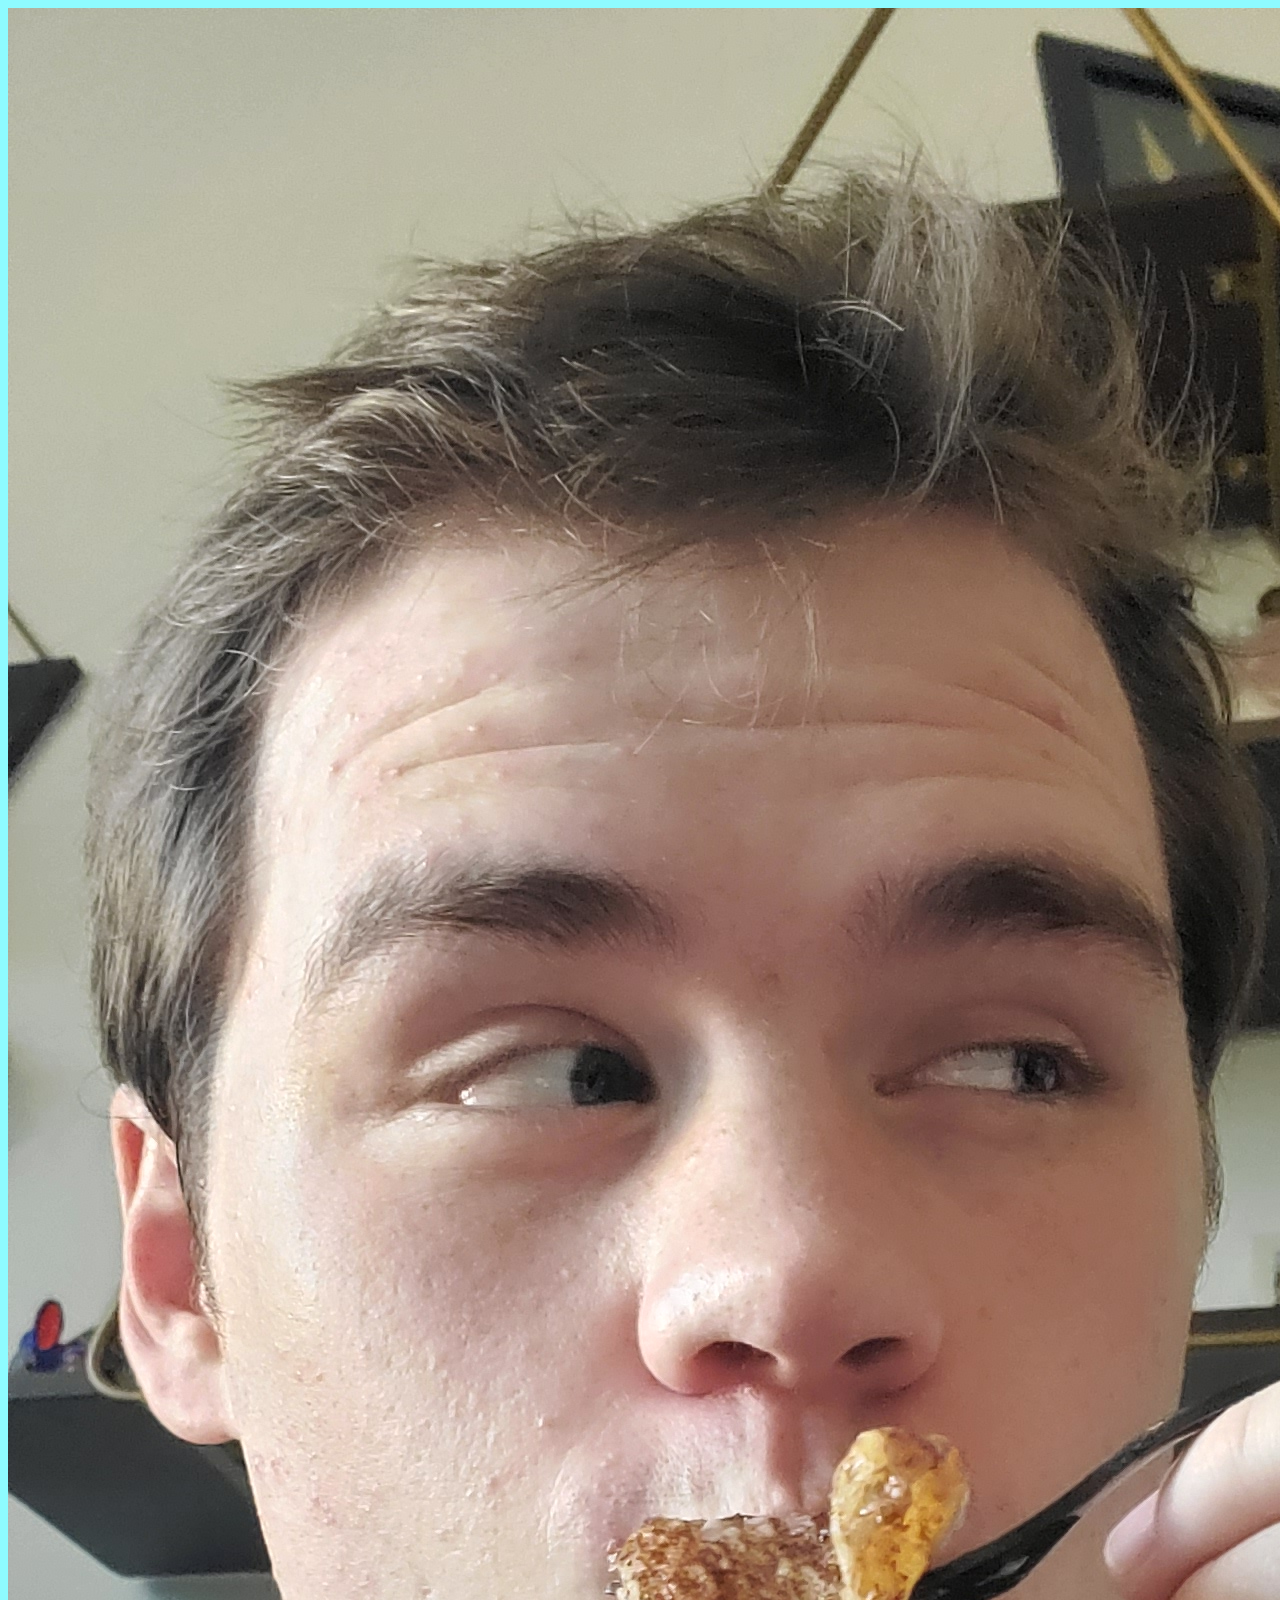
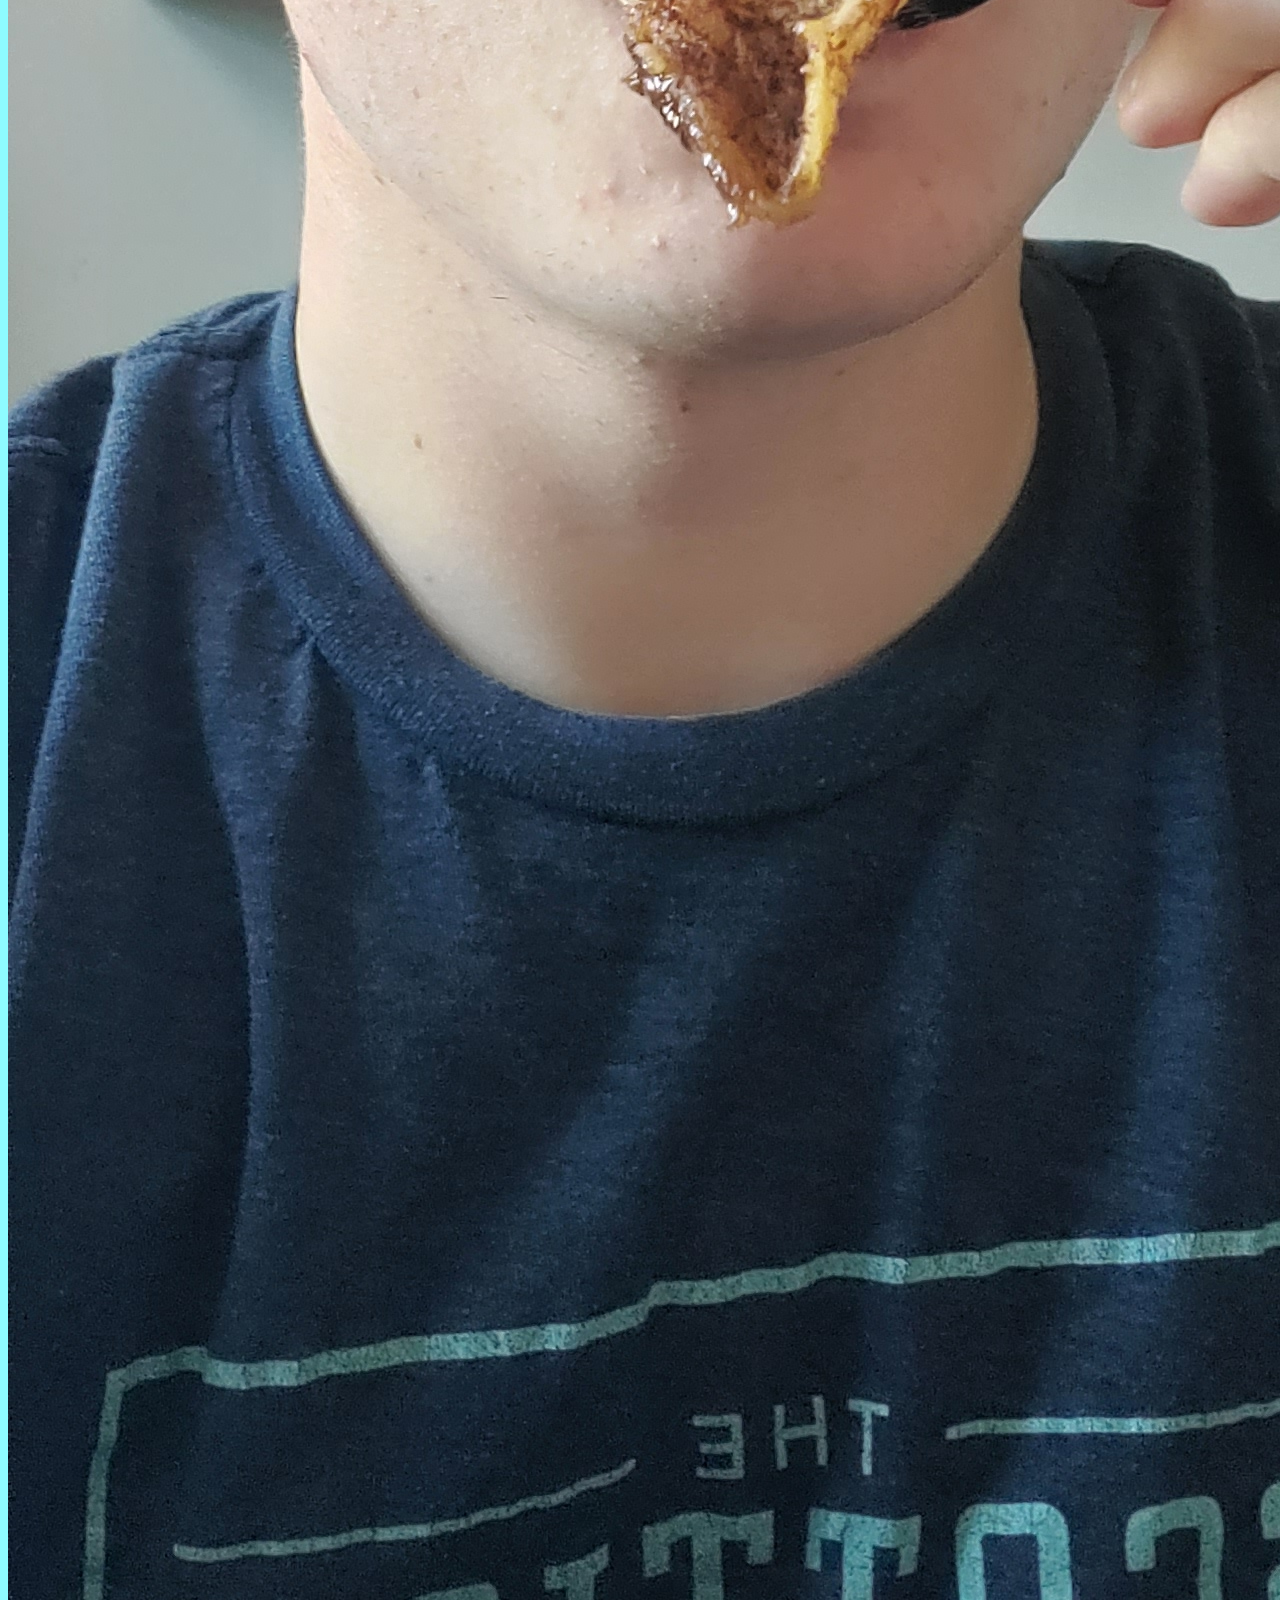
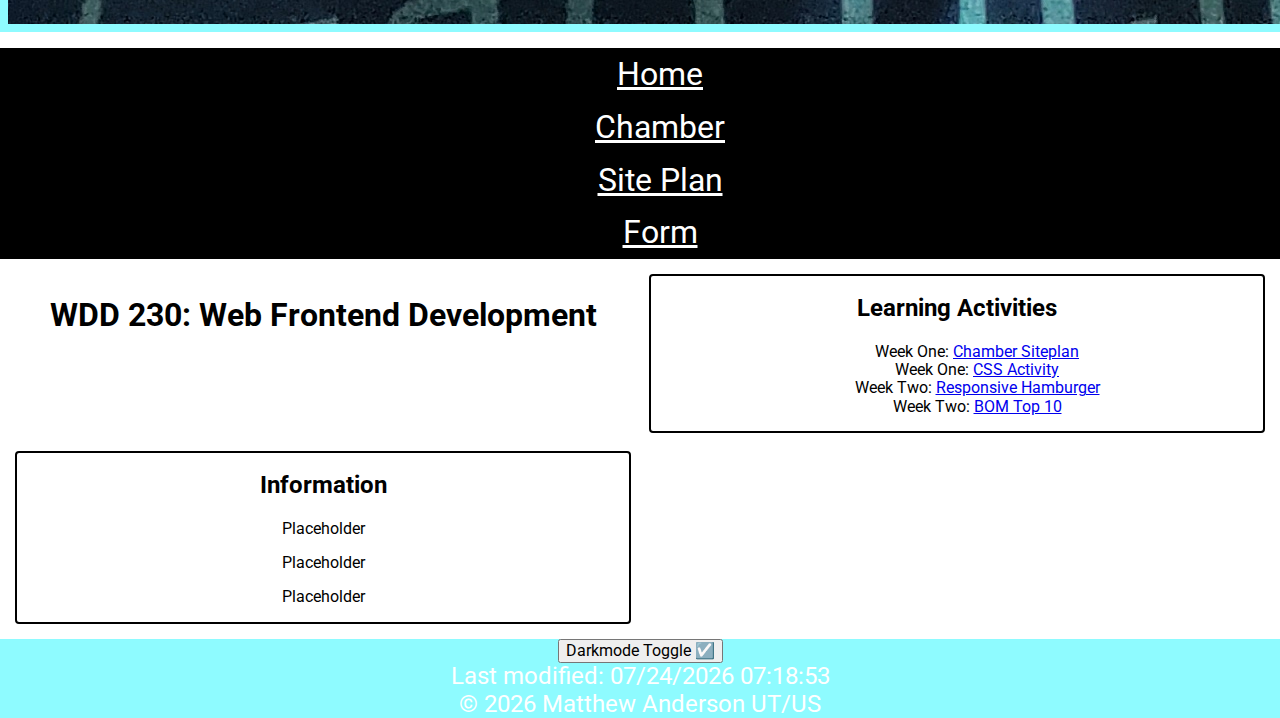
<file: index.html>
<!DOCTYPE html>
<html lang="en">
    <head>
        <meta charset="UTF-8">
        <meta http-equiv="X-UA-Compatible" content="IE=edge">
        <meta name="viewport" content="width=device-width, initial-scale=1.0">
        <meta name="name" content="Matthew Anderson - WDD 230 - Web Frontend Development">
        <meta name="description" content="WDD 230 - Web Frontend Development - Matthew Anderson - course assignment portal">
        <meta name="author" content="Matthew Anderson">
        <meta property="og:title" content="Matthew Anderson - WDD 230 - Web Frontend Development">
        <link rel="preconnect" href="https://fonts.googleapis.com">
        <link rel="preconnect" href="https://fonts.gstatic.com" crossorigin>
        <link href="https://fonts.googleapis.com/css2?family=Montserrat:ital,wght@0,100..900;1,100..900&family=Roboto:ital,wght@0,100;0,300;0,400;0,500;0,700;0,900;1,100;1,300;1,400;1,500;1,700;1,900&display=swap" rel="stylesheet">
        <link rel="stylesheet" type="text/css" href="styles/smaller.css" media="screen and (max-width: 37.5em)">
        <link rel="stylesheet" type="text/css" href="styles/normalize.css">
        <link rel="stylesheet" type="text/css" href="styles/base.css">
        <link rel="stylesheet" type="text/css" href="styles/larger.css">
        <link rel="icon" href="../images/favicon.ico">
        <title>Matthew Anderson - WDD 230: Web Frontend Development</title>
      </head>
<body>
    <header>
        <img src="images/matt.jpg" alt="Matt" class="imgheadermattjpg">
    </header>
    <nav>
        <ul class="navigation">
            <!-- <button id="menu"></button> -->
            <li><a href="index.html" class="active">Home</a></li>
            <li><a href="chamber/index.html">Chamber</a></li>
            <li><a href="week01/chamber-site-plan.html">Site Plan</a></li>
            <li><a href="underconstruction.html">Form</a></li>
        </ul>
    </nav>
    <main>
        <h1>WDD 230: Web Frontend Development</h1>
        <!-- <div id="temple">
            <div id="temple-box">
                <img id="temple-img" src="images/temple.jpg" alt="background">
            </div>
            <section id="temple-msg">
                <div class='button-box'>
                </div>
            </section>
        </div> -->
        
        <!-- <h2>WDD 230: Web Frontend Development</h2> -->
        <section class="card">
            <h2>Learning Activities</h2>
            <ul>
                <!-- Populate this list with learning activities as you progress through the course -->
                <li>Week One: <a href="week01/chamber-site-plan.html">Chamber Siteplan</a></li>
                <li>Week One: <a href="week01/lesson1/holygrail.html">CSS Activity</a></li>
                <li>Week Two: <a href= "https://codepen.io/BYUIOMDA/pen/vYvROZx">Responsive Hamburger</a></li>
                <li>Week Two: <a href= "week02/bom.html">BOM Top 10</a></li>
                
                <!-- <li>Lesson 00: <a href= "index.html">Title</a></li> -->
            </ul>
        </section>
        <section class="card">
            <h2>Information</h2>
            <p>Placeholder</p>
            <p>Placeholder</p>
            <p>Placeholder</p>
        </section>
    </main>
    <footer>
        <button id="mode">Darkmode Toggle ☑️</button>
        <p id="lastModified">Last modified: [Date]</p>
        <p>&copy; <span id="currentYear">Year</span> Matthew Anderson UT/US</p>
    </footer>
    <script src="scripts/getDates.js"></script>
    <script src="scripts/hamburgermenu.js"></script>
    <script src="scripts/darkmode.js"></script>
</body>
</html>
</file>
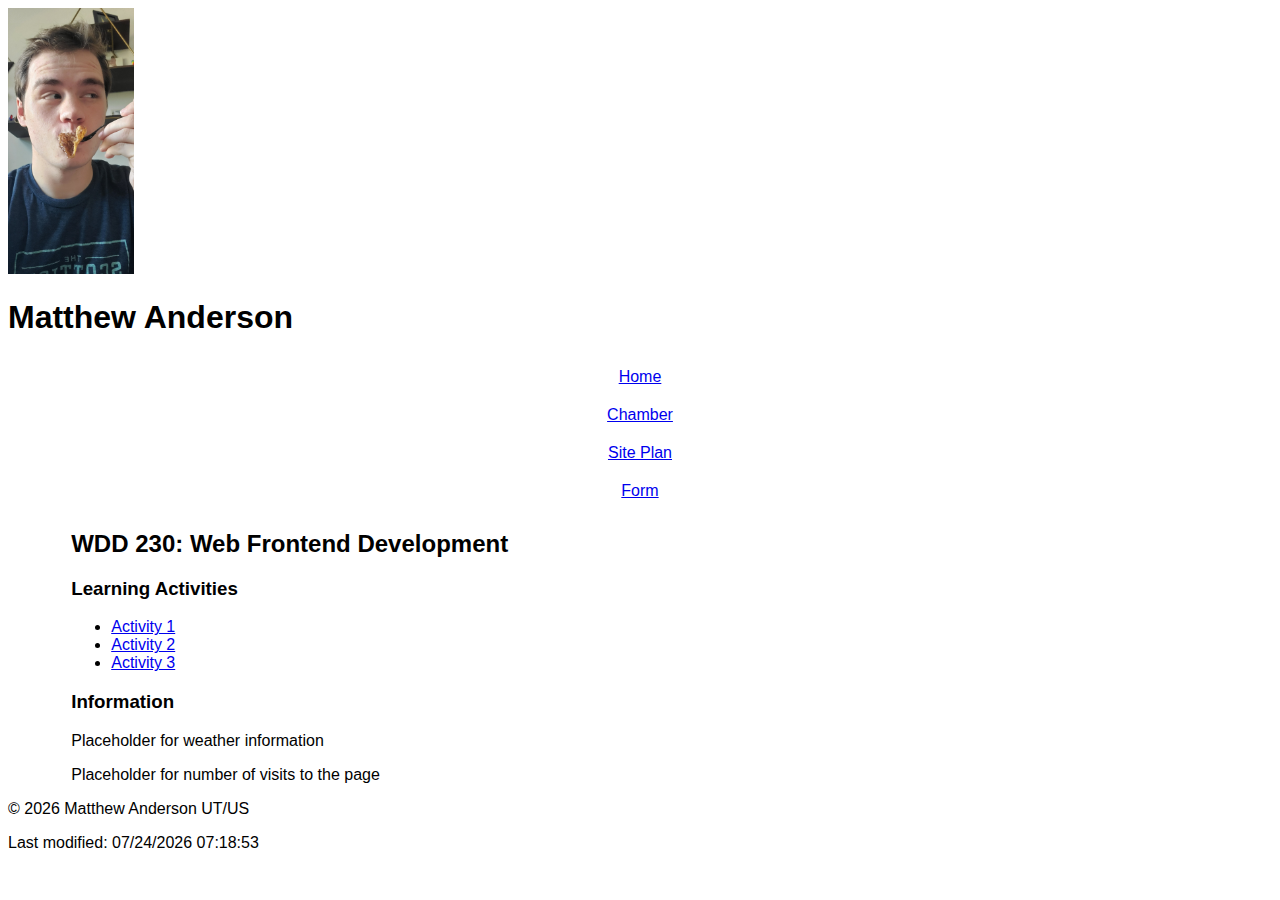
<file: dir1assign/index.html>
<!DOCTYPE html>
<html lang="en">
<head>
    <link rel="stylesheet" type="text/css" href="styles/base.css">
    <meta charset="UTF-8">
    <meta name="viewport" content="width=device-width, initial-scale=1.0">
    <title>Matthew Anderson - WDD 230 - Web Frontend Development</title>
    <meta name="description" content="WDD 230 - Web Frontend Development, [Your Full Name], course assignment portal and more...">
    <meta name="author" content="Matthew Anderson">
</head>
<body>
    <header>
        <div class="header-content">
            <img src="images/matt.jpg" alt="Matt" class="imgheadermattjpg">
            <h1>Matthew Anderson</h1>
        </div>
    </header>
    <nav>
        <ul>
            <li><a href="#">Home</a></li>
            <li><a href="#">Chamber</a></li>
            <li><a href="#">Site Plan</a></li>
            <li><a href="#">Form</a></li>
        </ul>
    </nav>
    <main>
        <h2>WDD 230: Web Frontend Development</h2>
        <section class="card">
            <h3>Learning Activities</h3>
            <ul>
                <!-- Populate this list with learning activities as you progress through the course -->
                <li><a href="#">Activity 1</a></li>
                <li><a href="#">Activity 2</a></li>
                <li><a href="#">Activity 3</a></li>
            </ul>
        </section>
        <section class="card">
            <h3>Information</h3>
            <p>Placeholder for weather information</p>
            <p>Placeholder for number of visits to the page</p>
        </section>
    </main>
    <footer>
        <p>&copy; <span id="currentYear">Year</span> Matthew Anderson UT/US</p>
        <p id="lastModified">Last modified: [Date]</p>
    </footer>
    <script>
        // JavaScript code to populate current year and last modified date
        const currentYear = new Date().getFullYear();
        const lastModifiedElement = document.getElementById('lastModified');
        lastModifiedElement.textContent = `Last modified: ${document.lastModified}`;
        document.getElementById('currentYear').textContent = currentYear;
    </script>
</body>
</html>
</file>
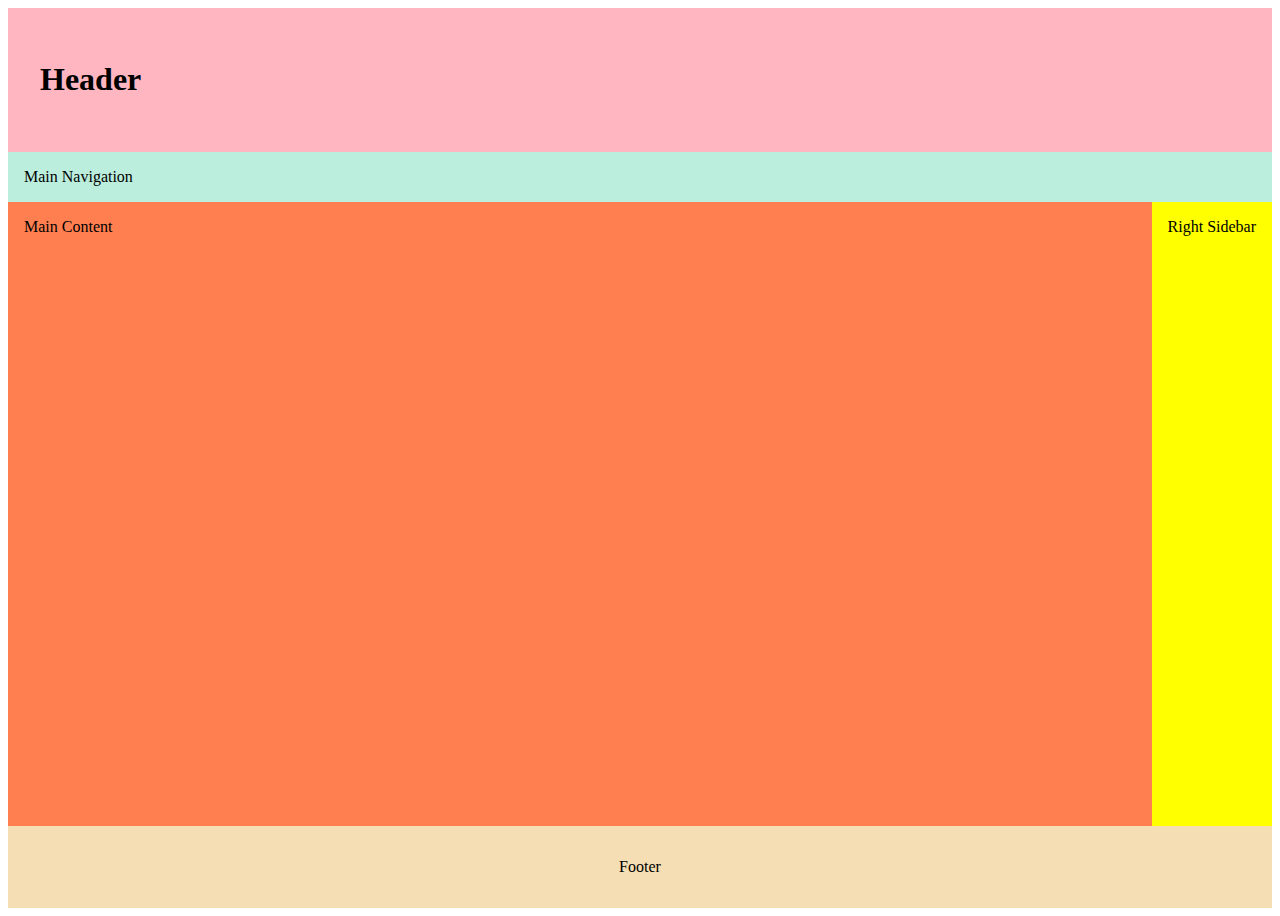
<file: holygrail.html>
<!DOCTYPE html>
<html lang="en">
<head>
    <meta charset="UTF-8">
    <meta name="viewport" content="width=device-width, initial-scale=1.0">
    <title>Holy Grail Assignment</title>
    <link rel="stylesheet" href="styles/holygrail.css">
</head>
<body>
    <header>
        <h1 contenteditable>Header</h1>
    </header>
    <main-navigation>Main Navigation</main-navigation>
      <main contenteditable>Main Content</main>
      <right-sidebar contenteditable>Right Sidebar</right-sidebar>
      <footer contenteditable>Footer</footer>
</body>
</html>
</file>
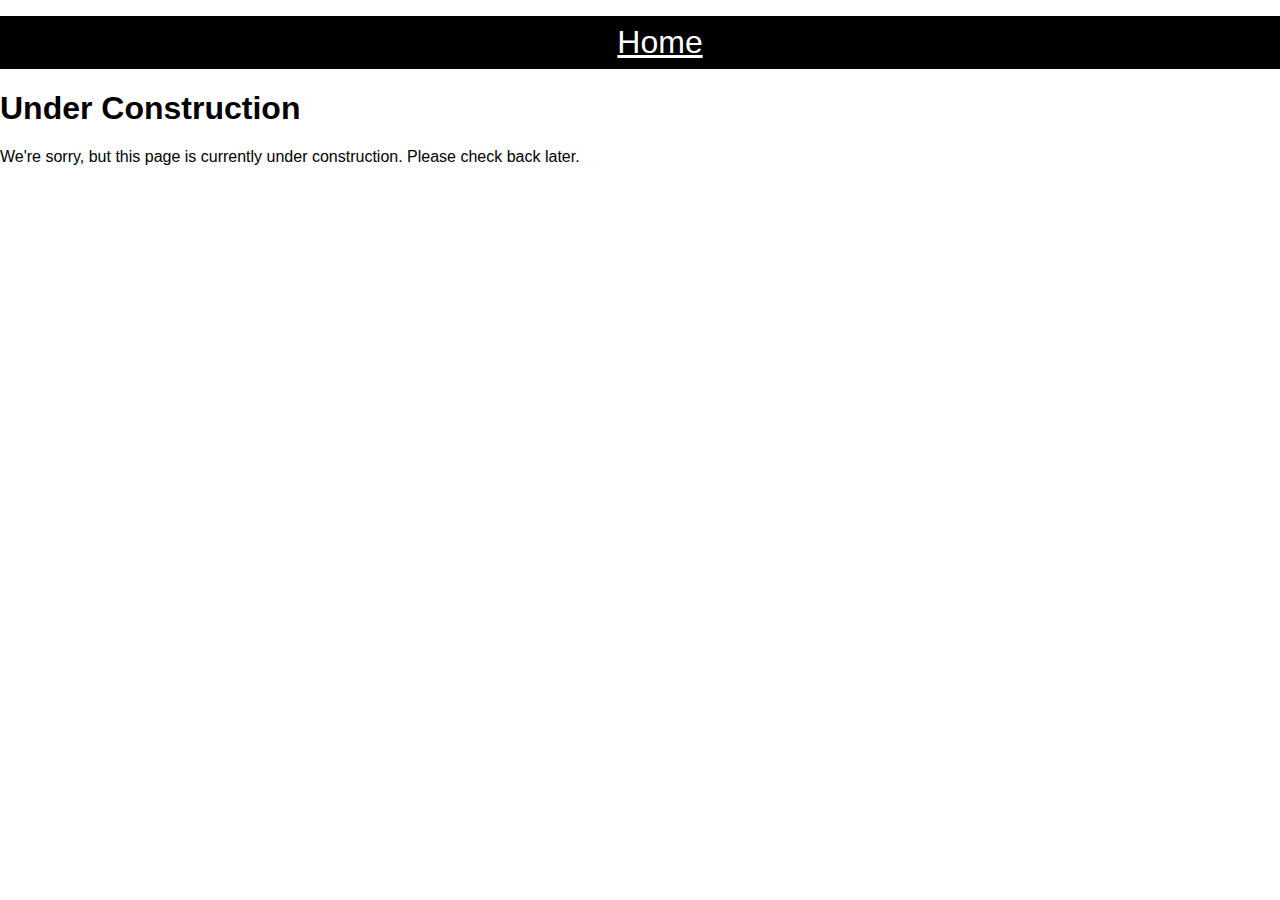
<file: underconstruction.html>
<!DOCTYPE html>
<html lang="en">
    <head>
        <meta charset="UTF-8" />
        <meta http-equiv="X-UA-Compatible" content="IE=edge" />
        <meta name="viewport" content="width=device-width, initial-scale=1.0" />
        <meta property="og:url" content="https://edu-mdanderson.github.io/wdd230/" />
        <meta property="og:type" content="website" />
        <meta property="og:title" content="Matthew Anderson - WDD 230 - Web Frontend Development"/>
        <meta property="og:description" content="Web Frontend Development - Matthew Anderson - WDD230 Course Assignment Portal"/>
        <meta property="og:image" content="https://photo.byui.edu/eclipse/e93f52517"/>
        <meta name="description" content="Student Under Construction Page"/>
        <link rel="preconnect" href="https://fonts.googleapis.com">
        <link rel="preconnect" href="https://fonts.gstatic.com" crossorigin>
        <link rel="stylesheet" type="text/css" href="styles/smaller.css" media="screen and (max-width: 37.5em)">
        <link rel="stylesheet" type="text/css" href="styles/normalize.css">
        <link rel="stylesheet" type="text/css" href="styles/base.css">
        <link rel="stylesheet" type="text/css" href="styles/larger.css">
        <link rel="icon" href="../images/favicon.ico" />
        <meta name="author" content="Matthew Anderson"/>
        <title>Student Placeholder Page WDD230</title>
      </head>

<body>
    <nav>
        <ul>
            <li><a href="index.html">Home</a></li>
        </ul>
    </nav>
    <h1>Under Construction</h1>
    <p>We're sorry, but this page is currently under construction. Please check back later.</p>
</body>
</html>
</file>
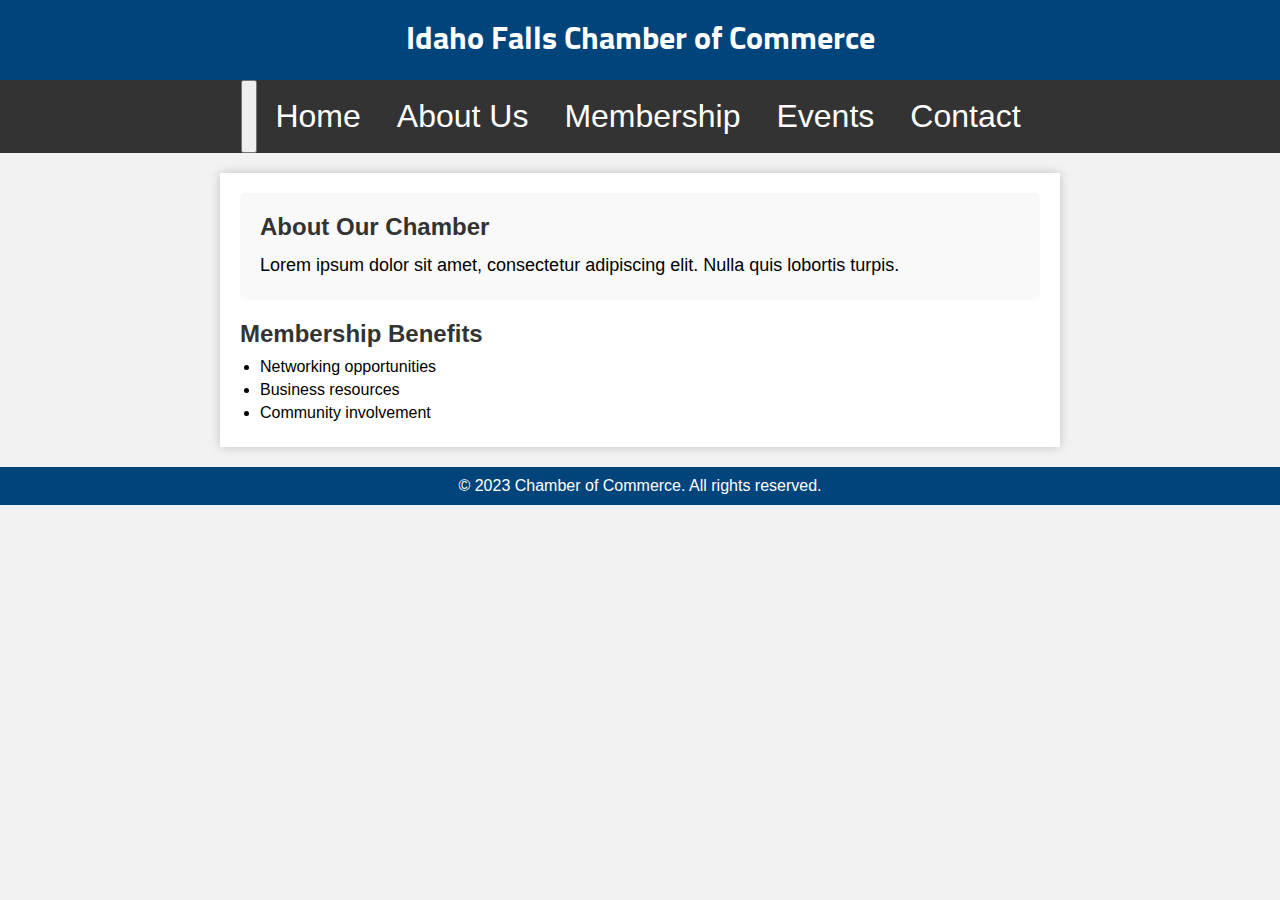
<file: chamber/chamber.html>
<!DOCTYPE html>
<html lang="en">
    <head>
        <meta charset="UTF-8" />
        <meta http-equiv="X-UA-Compatible" content="IE=edge" />
        <meta name="viewport" content="width=device-width, initial-scale=1.0" />
        <meta property="og:url" content="https://edu-mdanderson.github.io/wdd230/" />
        <meta property="og:type" content="website" />
        <meta property="og:title" content="Matthew Anderson - WDD 230 - Web Frontend Development"/>
        <meta property="og:description" content="Web Frontend Development - Matthew Anderson - WDD230 Course Assignment Portal"/>
        <!-- <meta property="og:image" content="https://photo.byui.edu/eclipse/e93f52517"/> -->
        <meta name="description" content="Chamber Phase One"/>
        <link rel="preconnect" href="https://fonts.googleapis.com">
        <link rel="preconnect" href="https://fonts.gstatic.com" crossorigin>
        <link rel="stylesheet" type="text/css" href="styles/smaller.css" media="screen and (max-width: 37.5em)">
        <link rel="stylesheet" type="text/css" href="styles/base.css">
        <link rel="stylesheet" type="text/css" href="styles/larger.css">
        <link rel="icon" href="images/favicon.ico" />
        <meta name="author" content="Matthew Anderson"/>
        <title>Idaho Falls Chamber</title>
    </head>
    <body>
    <header>
        <h1>Idaho Falls Chamber of Commerce</h1>
    </header>
    <nav>
        <ul class="navigation">
            <button id="menu"></button>
            <li><a href="#">Home</a></li>
            <li><a href="#">About Us</a></li>
            <li><a href="#">Membership</a></li>
            <li><a href="#">Events</a></li>
            <li><a href="#">Contact</a></li>
        </ul>
    </nav>
    <main>
        <section class="intro">
            <h2>About Our Chamber</h2>
            <p>Lorem ipsum dolor sit amet, consectetur adipiscing elit. Nulla quis lobortis turpis.</p>
        </section>
        <section class="membership">
            <h2>Membership Benefits</h2>
            <ul>
                <li>Networking opportunities</li>
                <li>Business resources</li>
                <li>Community involvement</li>
            </ul>
        </section>
    </main>
    <footer>
        <p>&copy; 2023 Chamber of Commerce. All rights reserved.</p>
    </footer>
    <script src="scripts/responsivemenu.js"></script>
</body>
</html>
</file>
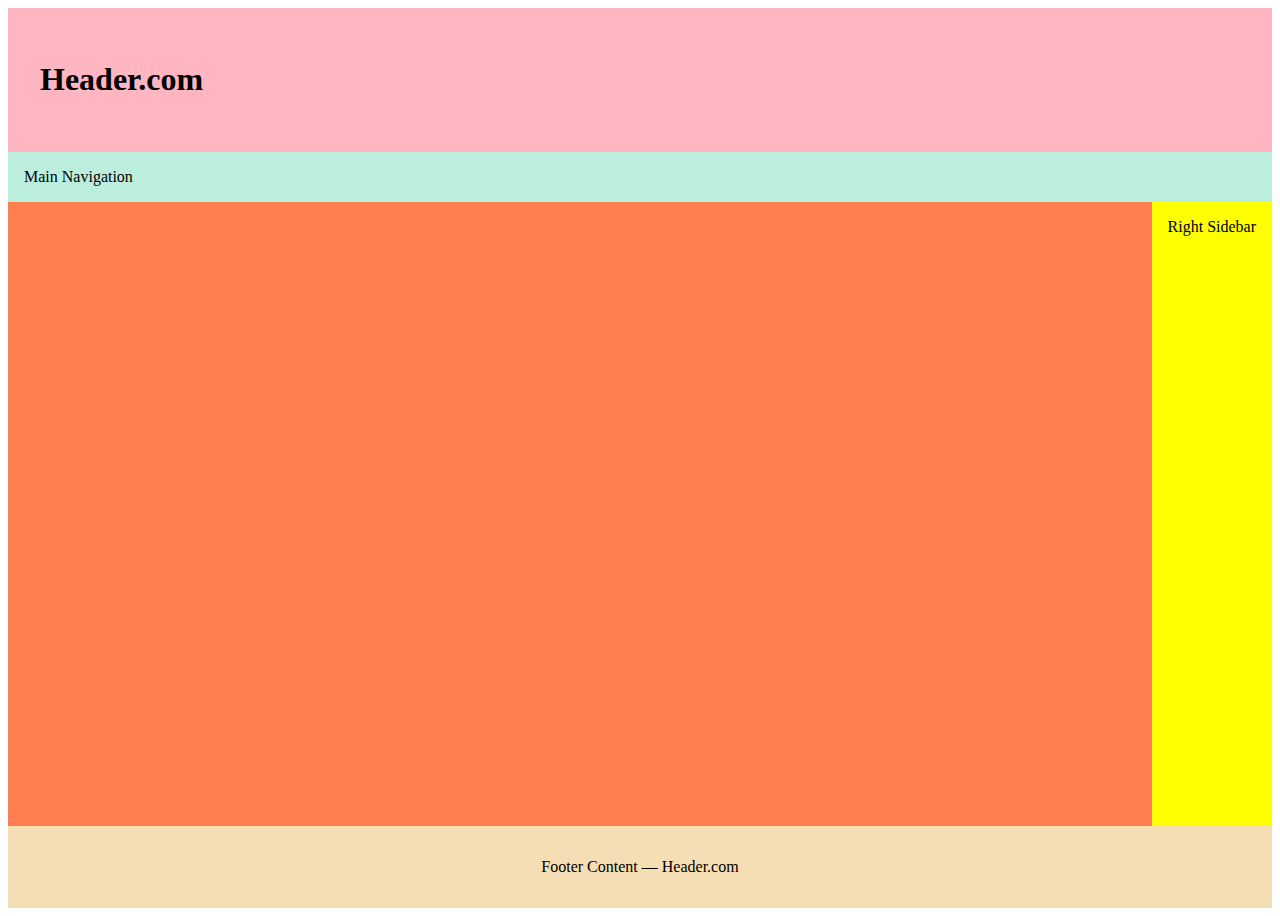
<file: lesson1/holygrail.html>
<!DOCTYPE html>
<html lang="en">
<head>
    <meta charset="UTF-8">
    <meta name="viewport" content="width=device-width, initial-scale=1.0">
    <title>Document</title>
    <link rel="stylesheet" href="styles/holygrail.css">
</head>
<body>
    <header>
        <h1 contenteditable>Header.com</h1>
      </header>
      <nav>Main Navigation</nav>
      <main contenteditable></main>
      <div class="right-sidebar" contenteditable>Right Sidebar</div>
      <footer contenteditable>Footer Content — Header.com</footer>
</body>
</html>
</file>
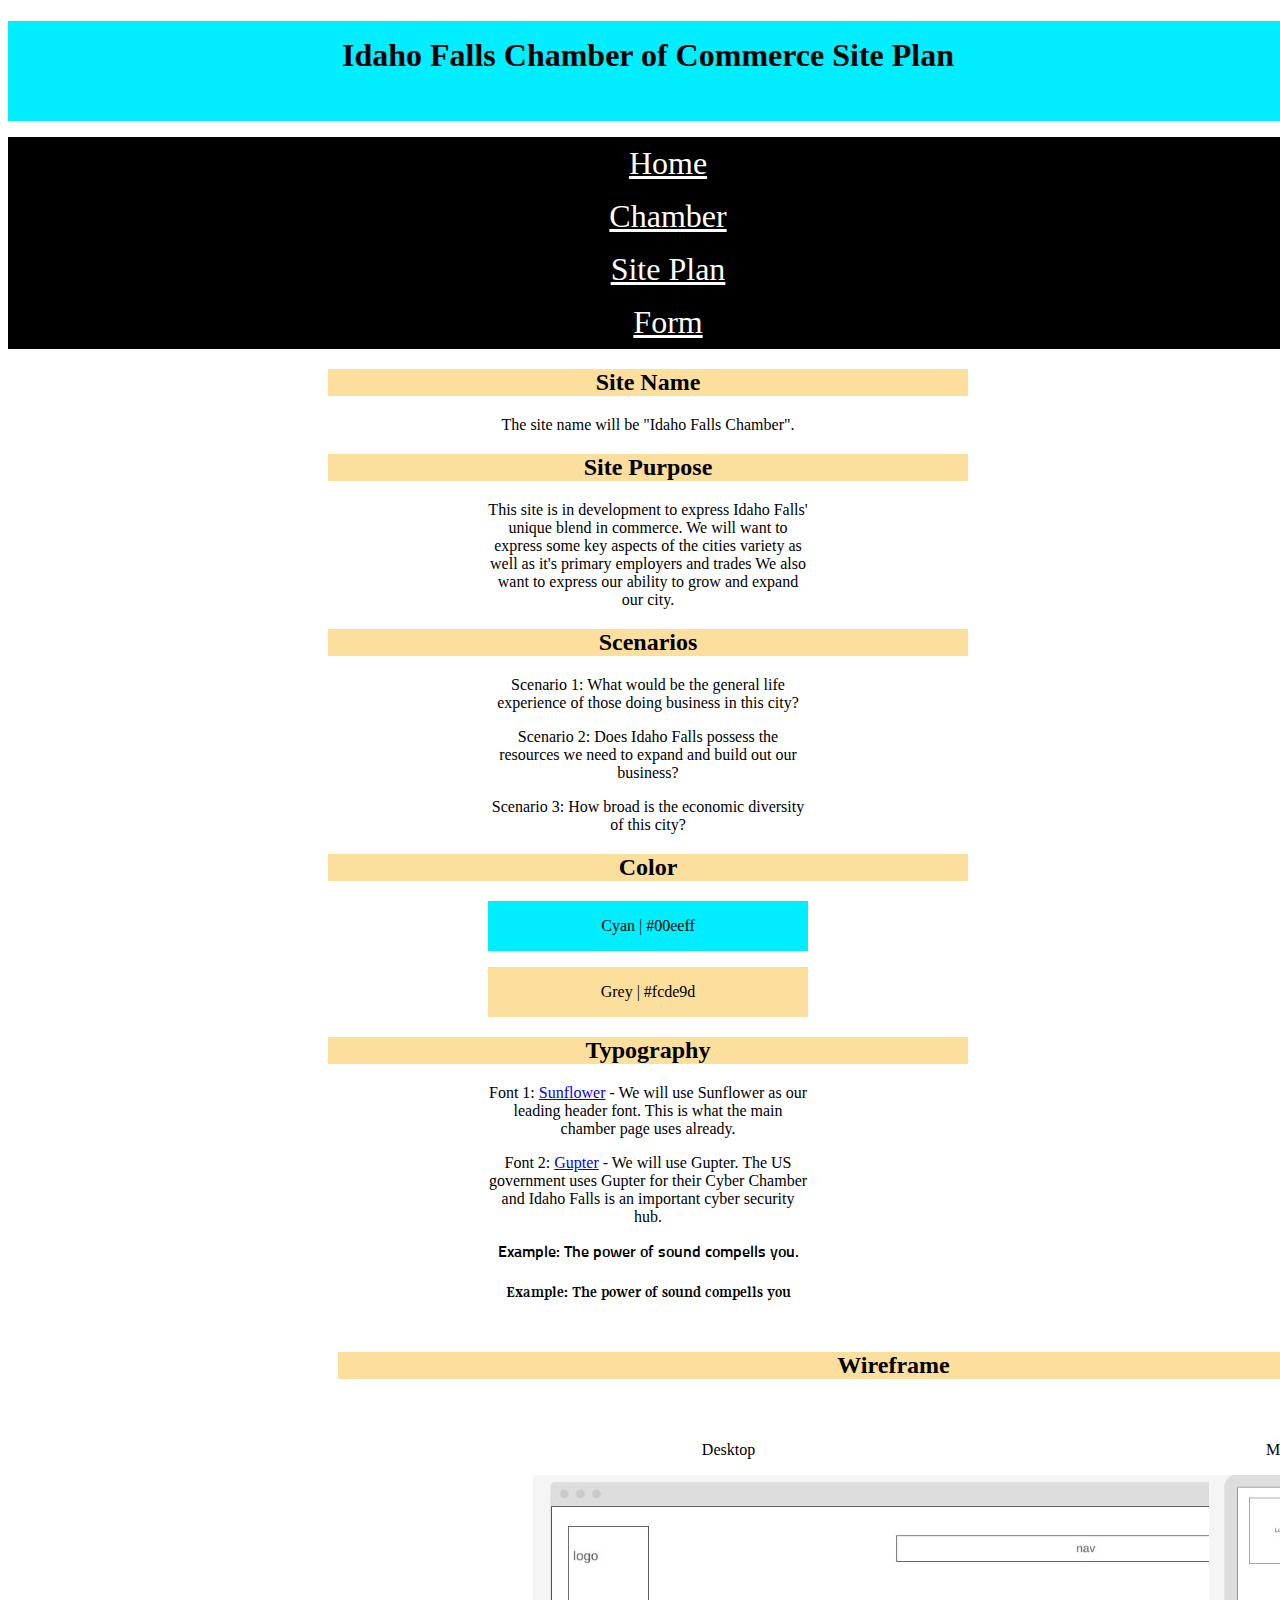
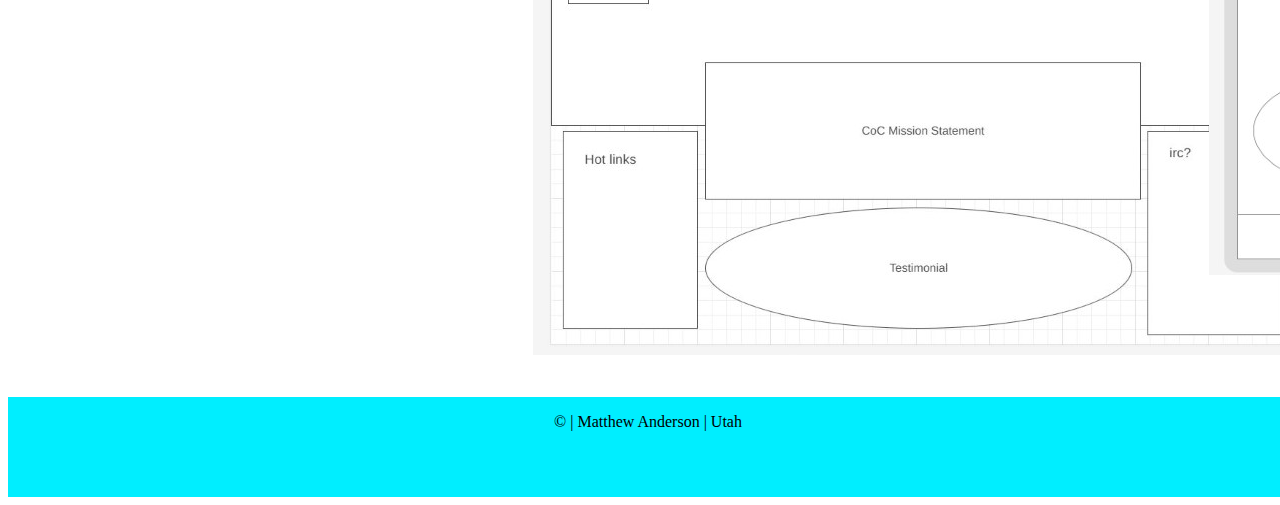
<file: week01/chamber-site-plan.html>
<!DOCTYPE html>
<html lang="en">
  <head>
    <meta charset="UTF-8" />
    <meta http-equiv="X-UA-Compatible" content="IE=edge" />
    <meta name="viewport" content="width=device-width, initial-scale=1.0" />
    <title>Idaho Falls Chamber of Commerce Site Plan</title>
    <link rel="preconnect" href="https://fonts.googleapis.com">
    <link rel="preconnect" href="https://fonts.gstatic.com" crossorigin>
    <meta name="description" content="Chamber of Commerce for Idaho Falls, Idaho"/>
    <meta name="author" content="Matthew Anderson"/>
    <link rel="stylesheet" href="styles/cyberchamber.css" />
  </head>
  <body>
    <header>
      <h1>Idaho Falls Chamber of Commerce Site Plan</h1>
    </header>
    <nav>
      <ul>
          <li><a href="index.html">Home</a></li>
          <li><a href="underconstruction.html">Chamber</a></li>
          <li><a href="week01/chamber-site-plan.html">Site Plan</a></li>
          <li><a href="underconstruction.html">Form</a></li>
      </ul>
  </nav>
    <main>
      <section>
        <h2>Site Name</h2>
        <p>
          The site name will be "Idaho Falls Chamber".
        </p>
      </section>
      <section>
        <h2>Site Purpose</h2>
        <p>
          This site is in development to express Idaho Falls' unique blend in commerce.
          We will want to express some key aspects of the cities variety as well as it's primary employers and trades
          We also want to express our ability to grow and expand our city.
        </p>
      </section>
      <section>
        <h2>Scenarios</h2>
        <p>Scenario 1: What would be the general life experience of those doing business in this city?</p>
        <p>Scenario 2: Does Idaho Falls possess the resources we need to expand and build out our business?</p>
        <p>Scenario 3: How broad is the economic diversity of this city?</p>
      </section>
      <section>
        <h2>Color</h2>
        <div class="color1">
            <p> Cyan | #00eeff</p>
        </div>
        <div class="color2">
            <p>Grey | #fcde9d</p>
        </div>
      </section>
      <section>
        <h2>Typography</h2>
        <p>Font 1: <a href="https://fonts.google.com/specimen/Sunflower">Sunflower</a> - We will use Sunflower as our leading header font. This is what the main chamber page uses already.</p>
        <p>Font 2: <a href="https://fonts.google.com/specimen/Gupter">Gupter</a> - We will use Gupter. The US government uses Gupter for their Cyber Chamber and Idaho Falls is an important cyber security hub.</p>
        <div>
          <p class="font-example">Example: The power of sound compells you.</p>
          <h4 class="header-example">Example: The power of sound compells you</h4>
        </div>
      </section>
      <section class="wireframes">
        <h2>Wireframe</h2>
        <div>
            <p>Desktop</p>
            <img src="images/homecoc.JPG" alt="deswire">
        </div>
        <div>
            <p>Mobile</p>
            <img src="images/mobcoc.JPG" alt="mobwire">
        </div>
      </section>
    </main>
    <footer>
      <p>&copy; <span id="copyright-year"></span> | Matthew Anderson | Utah</p>
      <p id="lastModified"></p>
    </footer>
  </body>
</html>
</file>
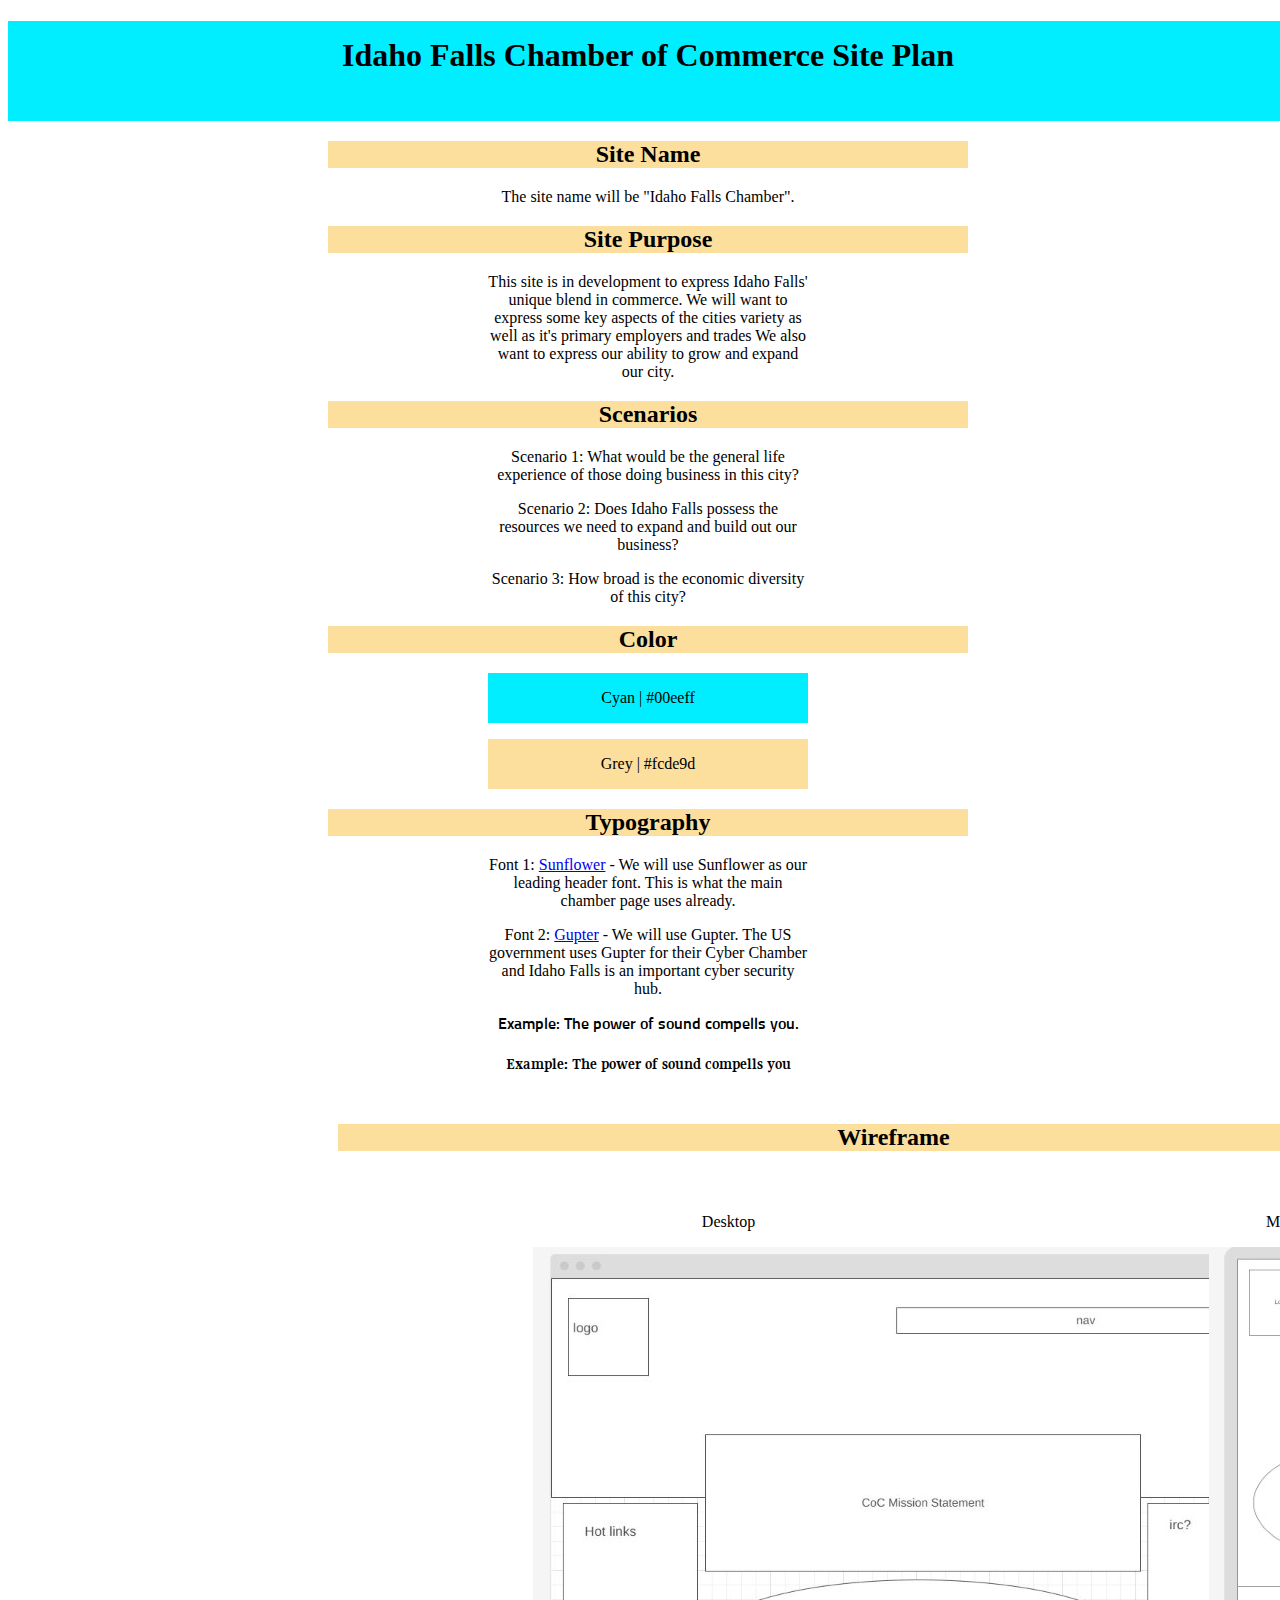
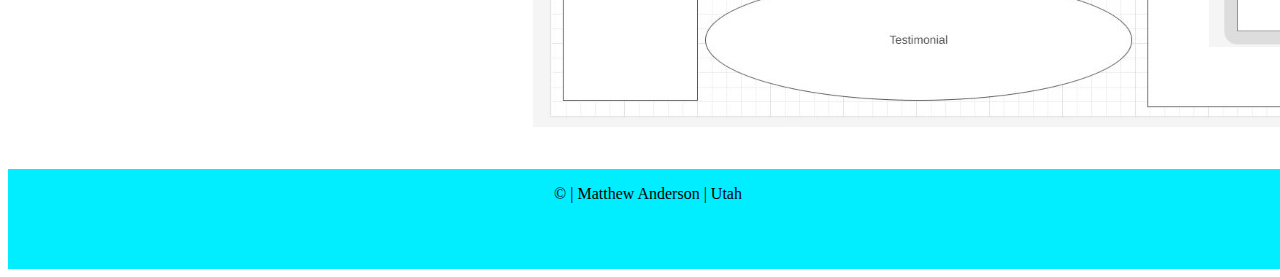
<file: week1/chamber-site-plan.html>
<!DOCTYPE html>
<html lang="en">
  <head>
    <meta charset="UTF-8" />
    <meta http-equiv="X-UA-Compatible" content="IE=edge" />
    <meta name="viewport" content="width=device-width, initial-scale=1.0" />
    <title>Idaho Falls Chamber of Commerce Site Plan</title>
    <link rel="preconnect" href="https://fonts.googleapis.com">
    <link rel="preconnect" href="https://fonts.gstatic.com" crossorigin>
    <meta name="description" content="Chamber of Commerce for Idaho Falls, Idaho"/>
    <meta name="author" content="Matthew Anderson"/>
    <link rel="stylesheet" href="styles/cyberchamber.css" />
  </head>
  <body>
    <header>
      <h1>Idaho Falls Chamber of Commerce Site Plan</h1>
    </header>
    <main>
      <section>
        <h2>Site Name</h2>
        <p>
          The site name will be "Idaho Falls Chamber".
        </p>
      </section>
      <section>
        <h2>Site Purpose</h2>
        <p>
          This site is in development to express Idaho Falls' unique blend in commerce.
          We will want to express some key aspects of the cities variety as well as it's primary employers and trades
          We also want to express our ability to grow and expand our city.
        </p>
      </section>
      <section>
        <h2>Scenarios</h2>
        <p>Scenario 1: What would be the general life experience of those doing business in this city?</p>
        <p>Scenario 2: Does Idaho Falls possess the resources we need to expand and build out our business?</p>
        <p>Scenario 3: How broad is the economic diversity of this city?</p>
      </section>
      <section>
        <h2>Color</h2>
        <div class="color1">
            <p> Cyan | #00eeff</p>
        </div>
        <div class="color2">
            <p>Grey | #fcde9d</p>
        </div>
      </section>
      <section>
        <h2>Typography</h2>
        <p>Font 1: <a href="https://fonts.google.com/specimen/Sunflower">Sunflower</a> - We will use Sunflower as our leading header font. This is what the main chamber page uses already.</p>
        <p>Font 2: <a href="https://fonts.google.com/specimen/Gupter">Gupter</a> - We will use Gupter. The US government uses Gupter for their Cyber Chamber and Idaho Falls is an important cyber security hub.</p>
        <div>
          <p class="font-example">Example: The power of sound compells you.</p>
          <h4 class="header-example">Example: The power of sound compells you</h4>
        </div>
      </section>
      <section class="wireframes">
        <h2>Wireframe</h2>
        <div>
            <p>Desktop</p>
            <img src="images/homecoc.JPG" alt="deswire">
        </div>
        <div>
            <p>Mobile</p>
            <img src="images/mobcoc.JPG" alt="mobwire">
        </div>
      </section>
    </main>
    <footer>
      <p>&copy; <span id="copyright-year"></span> | Matthew Anderson | Utah</p>
      <p id="lastModified"></p>
    </footer>
  </body>
</html>
</file>
<file: styles/base.css>
/* Common styles from aaa */

body {
    font-family: 'Roboto', sans-serif;
    margin: auto;
}
hr {
    border-top: .25rem solid #000000;
}

header {
    background-color: #8efbff;
    margin: auto;
    text-align: center;
    justify-content: space-around;
    display: flex;
    padding: .5rem;
}

header h1 {
    padding-top: 3rem;
    font-size: 3rem;
    text-align: center;
    vertical-align: middle;
    color: white;
    outline-color: black;
    outline-width: 5px;
}

nav {
    background-color: black;
    text-align: center;
}

nav a {
    color: white;
    display: block;
    padding: .5rem;
    font-size: 2rem;
}

main {
    margin: auto;
    text-align: center;
    margin: 1rem;
}

.card {
    outline: auto;
    outline-color: black;
}

.card li {
    list-style-type: none;
}

.card h3 {
    padding:  .5rem;
    font-size: 2rem;
    background-color: #8efbff;
    color: white;
    margin-top: 0;
}

footer {
    font-family: 'Roboto', sans-serif;
    background-color: #8efbff;
    color: white;
}

footer p {
    display: block;
    text-align: center;
    font-size: 1.5rem;
}

/* Styles from aab - merged with aaa */

html {
    line-height: 1.15;
    -webkit-text-size-adjust: 100%;
}

h1 {
    font-size: 2em;
    margin: 0.67em 0;
}
</file>
<file: styles/larger.css>
/* Add styles for larger screens */
/* Larger screen styles (larger.css) */
@media (min-width: 768px) {
    /* ... (previous styles) */

    /* Grid container for main content */
    main {
        display: grid;
        grid-template-columns: 1fr 1fr; /* Two columns, equal width */
        grid-gap: 20px; /* Gap between columns */
    }

    /* Style for section 1 (learning activities) */
    main > section:nth-child(1) {
        /* Add your styles for section 1 here */
    }

    /* Style for section 2 (information) */
    main > section:nth-child(2) {
        /* Add your styles for section 2 here */
    }

    /* Center "Last Modified" and "Copyright" text */
    footer {
        text-align: center;
    }

    footer p {
        margin: 0; /* Remove default margin to center text vertically */
    }
}
</file>
<file: dir1assign/styles/base.css>
/* Base CSS for mobile view */

/* Font from Google Fonts API */
body {
    font-family: 'Open Sans', sans-serif;
}
.imgheadermattjpg {
    width: 10%;
    height: 10%;
}
/* Navigation with Flexbox */
nav ul {
    list-style-type: none;
    padding: 0;
    display: flex;
    flex-direction: column;
    align-items: center;
}

nav li {
    margin: 10px 0;
}

/* Main element centering */
main {
    max-width: 90%;
    margin: 0 auto;
}

/* Course links list style */
ul.course-links {
    list-style: none;
    padding: 0;
}
/* Add more styles specific to mobile view as needed */
</file>
<file: styles/holygrail.css>
body {
  display: grid;
  height: 100vh;
  grid-template-columns: 1fr auto;
  grid-template-rows: auto auto 1fr auto;
}

header {
  background: lightpink;
  padding: 2rem;
  grid-column: 1 / 3;
}

main-navigation {
  background-color: #bed;
  grid-column: 1/3;
  padding: 1rem;
}

main {
  background: coral;
  height: 100%;
  padding: 1rem;
}

right-sidebar {
  background: yellow;
  grid-column: 2 / 3;
  padding: 1rem;
}

footer {
  background: wheat;
  padding: 2rem;
  text-align: center;
  grid-column: 1 / 3;
}
</file>
<file: chamber/styles/smaller.css>
/* Mobile menu styles */
.mobile-menu-toggle {
    display: none;
    flex-direction: column;
    cursor: pointer;
}
.bar {
    width: 30px;
    height: 3px;
    background-color: #333;
    margin: 3px 0;
    transition: 0.4s;
}
#menu {
    font-size: 1.5rem;
    border: 1px solid rgba(0, 0, 0, 0.3);
    padding: 3px 7px 6px;
    background-color: #eee;
    color: #000;
    position: relative; /* Add relative positioning */
    cursor: pointer; /* Add a cursor */
}

#menu::before {
    content: "☰";
}

/* Styles for the open state of the menu */
#menu.open::before {
    content: "⫷";
}

/* Styles for the navigation links */
.navigation {
    display: flex;
    flex-direction: column;
    list-style: none;
    background-color: #002E5D;
    color: #fff;
}
nav {
    max-width: 700px;
    margin: 1rem auto;
}
nav ul {
    list-style-type: none;
    padding: 0;
    margin: 0;
    display: flex;
    justify-content: center;
}

nav li {
    margin: 10px;
}

nav a {
    text-decoration: none;
    color: white;
    transition: color 0.3s;
}
</file>
<file: lesson1/styles/holygrail.css>
body {
    display: grid;
    height: 100vh;
    grid-template-columns: 1fr auto;
    grid-template-rows: auto auto 1fr auto;
  }
  
  header {
    background: lightpink;
    padding: 2rem;
    grid-column: 1 / 3;
  }
  
  nav {
    grid-column: 1 / 3;
    background-color: #bed;
    padding: 1rem;
  }
  
  main {
    background: coral;
    height: 100%;
    padding: 1rem;
  }
  
  .right-sidebar {
    background: yellow;
    grid-column: 2 / 3;
    padding: 1rem;
  }
  
  footer {
    background: wheat;
    padding: 2rem;
    text-align: center;
    grid-column: 1 / 3;}
</file>
<file: week01/styles/cyberchamber.css>
/* Import Fonts */
@import url('https://fonts.googleapis.com/css2?family=Sunflower:wght@500&display=swap');
@import url('https://fonts.googleapis.com/css2?family=Gupter&display=swap');

/* Colors */
.color1 {
    background-color: #00eeff;
}

.color2 {
    background-color: #fcde9d;
}

/* Typography */
.color1 p,
.color2 p {
    padding-top: 1rem;
    text-align: center;
}

/* Font Examples */
.font-example {
    font-family: 'Sunflower';
    width: 100%;
}

.header-example {
    background-color: white;
    font-family: 'Gupter';
    width: 100%;
}

/* Layout */
.wireframes {
    display: grid;
    grid-template-columns: repeat(2, 1fr); /* Simplified grid definition */
    gap: 10px; /* Use gap for spacing between grid items */
    padding: 10px;
}

.wireframes h2 {
    grid-column: span 2; /* Span 2 columns */
}
nav {
    background-color: black;
    text-align: center;
}

nav a {
    color: white;
    display: block;
    padding: .5rem;
    font-size: 2rem;
}

body {
    width: 100%;
    text-align: center;
}

footer p {
    padding-top: 1rem;
}

h1 {
    padding-top: 1rem;
}

img {
    display: block;
    margin: auto;
}

main {
    margin: 1rem auto;
    width: 50%;
}

/* Section Headings */
section h2 {
    background-color: #fcde9d;
}

/* Color Blocks */
.color1,
.color2 {
    height: 50px;
}

/* Header and Footer */
footer,
header {
    background-color: #00eeff;
    height: 100px;
    margin: auto;
    text-align: center;
}

/* Sections */
section div,
section p {
    margin: 1rem auto;
    width: 50%;
}
</file>
<file: week1/styles/cyberchamber.css>
/* Import Fonts */
@import url('https://fonts.googleapis.com/css2?family=Sunflower:wght@500&display=swap');
@import url('https://fonts.googleapis.com/css2?family=Gupter&display=swap');

/* Colors */
.color1 {
    background-color: #00eeff;
}

.color2 {
    background-color: #fcde9d;
}

/* Typography */
.color1 p,
.color2 p {
    padding-top: 1rem;
    text-align: center;
}

/* Font Examples */
.font-example {
    font-family: 'Sunflower';
    width: 100%;
}

.header-example {
    background-color: white;
    font-family: 'Gupter';
    width: 100%;
}

/* Layout */
.wireframes {
    display: grid;
    grid-template-columns: repeat(2, 1fr); /* Simplified grid definition */
    gap: 10px; /* Use gap for spacing between grid items */
    padding: 10px;
}

.wireframes h2 {
    grid-column: span 2; /* Span 2 columns */
}

body {
    width: 100%;
    text-align: center;
}

footer p {
    padding-top: 1rem;
}

h1 {
    padding-top: 1rem;
    text-shadow: #000;
}

img {
    display: block;
    margin: auto;
}

main {
    margin: 1rem auto;
    width: 50%;
}

/* Section Headings */
section h2 {
    background-color: #fcde9d;
}

/* Color Blocks */
.color1,
.color2 {
    height: 50px;
}

/* Header and Footer */
footer,
header {
    background-color: #00eeff;
    height: 100px;
    margin: auto;
    text-align: center;
}

/* Sections */
section div,
section p {
    margin: 1rem auto;
    width: 50%;
}
</file>
<file: styles/smaller.css>
/* General reset styles */
* {
    margin: 0;
    padding: 0;
    box-sizing: border-box;
}

/* Styles for h1 and h2 */
h1 {
    text-align: left;
    font-family: times, serif;
    font-size: 1.5rem;
    margin-left: 1rem;
}

h2 {
    font-size: 1.2rem;
    color: navy;
    text-align: left;
    margin: 1rem;
}

/* Styles for the navigation bar */
nav {
    max-width: 700px;
    margin: 1rem auto;
}

/* Small view navigation (initial state) */
#menu {
    font-size: 1.5rem;
    border: 1px solid rgba(0, 0, 0, 0.3);
    padding: 3px 7px 6px;
    background-color: #eee;
    color: #000;
    position: relative; /* Add relative positioning */
    cursor: pointer; /* Add a cursor */
}

#menu::before {
    content: "☰";
}

/* Styles for the open state of the menu */
#menu.open::before {
    content: "⫷";
}

/* Styles for the navigation links */
.navigation {
    display: flex;
    flex-direction: column;
    list-style: none;
    background-color: #333;
    color: #fff;
}

.navigation li {
    display: none;
}

.navigation li a {
    display: block;
    padding: 1rem;
    text-align: center;
    text-decoration: none;
    color: #fff;
}

.navigation li a:hover {
    background-color: #bbb;
    color: #333;
    font-weight: 700;
}

/* Styles for when the button is clicked (open class is toggled) */
.open li {
    display: block;
    width: 100%;
}

.open li a {
    display: block;
}

/* Styles for active menu items */
.active::before {
    content: "📍 ";
}

/* Styles for the main content */
.stuff {
    margin: 0.5rem;
    border: 1px solid rgba(0, 0, 0, 0.1);
    background-color: #bed;
    max-width: 580px;
    height: 100vh;
}

/* Large view navigation (min-width: 37.5em) */
@media (min-width: 37.5em) {
    h1 {
        font-size: 2.5rem;
        margin-left: 0;
        text-align: center;
    }

    h2 {
        font-size: 2rem;
        text-align: center;
    }

    #menu {
        display: none; /* Hide hamburger button for larger screens */
    }

    .navigation {
        flex-direction: row;
    }

    .navigation li {
        display: block;
        flex: 1 1 100%;
    }

    .stuff {
        margin: 1rem auto;
    }
}
</file>
<file: chamber/styles/base.css>
@import url('https://fonts.googleapis.com/css2?family=Sunflower:wght@500&display=swap');
@import url('https://fonts.googleapis.com/css2?family=Gupter&display=swap');
/* Reset some default styles */
body, h1, h2, p, ul {
    margin: 0;
    padding: 0;
}

/* Basic styling for the body */
body {
    font-family: Arial, sans-serif;
    background-color: #f2f2f2;
}

/* Header styling */
header {
    background-color: #00447c;
    color: white;
    text-align: center;
    font-family: 'Sunflower';
    /* Remove padding to bring nav closer to the hero section */
    /* padding: 20px; */
}

/* Navigation menu styling */
nav {
    background-color: black;
    text-align: center;
    /* Remove margin to bring nav closer to the hero section */
    /* margin: 0; */
}

nav a {
    color: white;
    display: block;
    padding: .5rem;
    font-size: 2rem;
    text-decoration: none;
    color: white;
    transition: color 0.3s;
}

nav a:hover {
    color: #ff9900;
}
nav ul {
    list-style-type: none;
    padding: 0;
    margin: 0;
    display: flex;
    justify-content: center;
}

nav li {
    margin: 10px;
}
/* Hero styling */
#hero {
    display: grid;
    grid-template-columns: 1fr 3fr 1fr;
    margin-top: 1%;
}
#hero-box {
    grid-column: 1/4;
    grid-row: 1/3;
    z-index: -1;
}
#hero-img {
    width: 100%;
}
#hero-msg {
    display: grid;
    grid-template-rows: auto auto; /* Allow multiple rows for h1 and h2 */
    grid-column: 2/3;
    grid-row: 1/2;
    margin-top: 100px;
    color: black;
    text-align: center; /* Center-align text within the container */
    font-family: 'Sunflower';
    background-color: #ff6600; /* Add background color */
    box-shadow: 0 0 0 10px #f2f2f2; /* Add an outline around the background color */
    text-shadow: 0 0 5px white; /* Add a white outline around the text */
}

#hero-msg h1 {
    margin: 10px; /* Remove margin to avoid extra spacing */
    display: inline-block; /* Display as inline-block to make background cover only the text */
    background-color: #ff6600;
    font-size: 3.5rem; /* Adjust font size for smaller screens */
}

#hero-msg h2 {
    margin: 25px; /* Remove margin to avoid extra spacing */
    display: inline-block; /* Display as inline-block to make background cover only the text */
    background-color: #ff6600;
    font-size: 2.5rem; /* Adjust font size for smaller screens */
}
/* Main content styling */
main {
    max-width: 90%;
    margin: 10px auto;
    padding: 20px;
    background-color: white;
    box-shadow: 0px 0px 10px rgba(0, 0, 0, 0.2);
}

/* Section styling */
.intro {
    background-color: #f9f9f9;
    padding: 20px;
    border-radius: 5px;
}

.intro h2 {
    font-size: 24px;
    color: #333;
    margin-bottom: 10px;
}

.membership {
    margin-top: 20px;
}

.membership h2 {
    font-size: 24px;
    color: #333;
    margin-bottom: 10px;
}

.membership ul {
    list-style-type: disc;
    margin-left: 20px;
}

.membership li {
    margin: 5px 0;
}

/* Footer styling */
footer {
    background-color: #00447c;
    color: white;
    text-align: center;
    padding: 10px;
}

/* Additional Styles */
a.button {
    display: inline-block;
    padding: 10px 20px;
    background-color: #ff9900;
    color: white;
    text-decoration: none;
    border-radius: 5px;
    transition: background-color 0.3s;
}

a.button:hover {
    background-color: #ff6600;
}

.container {
    margin: 0 auto;
    max-width: 1200px;
    padding: 20px;
}

.image {
    width: 100%;
    max-width: 400px;
    height: auto;
    display: block;
    margin: 20px auto;
}

/* Incorporate provided styles below */
/* Site Plan Specific Styles */

/* Site Name */
main h2 {
    font-size: 32px;
    color: #00447c;
}

/* Site Purpose */
main p {
    font-size: 18px;
    line-height: 1.6;
}

/* Scenarios */
main h2 + p {
    margin-top: 10px;
}

/* Color */
main .color1, main .color2 {
    margin-top: 20px;
    padding: 10px;
    border-radius: 5px;
}

/* Typography */
main a {
    color: #ff9900;
    text-decoration: underline;
}

main .font-example, main .header-example {
    font-family: 'Gupter', sans-serif;
}

/* Wireframes */
main .wireframes img {
    max-width: 100%;
    height: auto;
    display: block;
    margin-top: 10px;
}

@media screen and (max-width: 37.5em) {
    .navigation {
        display: none;
        position: absolute;
        top: 100%;
        left: 0;
        width: 100%;
        background-color: #333;
        padding: 1rem;
    }
    
    .navigation.show {
        display: block;
    }
    
    .navigation li {
        margin: 0;
        padding: 0;
        text-align: center;
    }
    
    .navigation a {
        display: block;
        padding: 1rem;
        color: #fff;
        text-decoration: none;
    }
    
    #menu {
        display: block;
        background-color: #f00;
        color: #fff;
        border: none;
        font-size: 2rem;
        padding: 1rem;
        cursor: pointer;
    }

    nav ul {
        flex-direction: column;
        align-items: center;
    }
    
    nav li {
        margin: 5px;
    }
    #hero-msg h1 {
        font-size: 2rem; /* Adjust font size for smaller screens */
    }
    
    #hero-msg h2 {
        font-size: 1.5rem; /* Adjust font size for smaller screens */
    }
}
</file>
<file: chamber/styles/larger.css>
/* Reset some default styles */
body, h1, h2, p, ul {
    margin: 0;
    padding: 0;
}
/* Basic styling for the body */
body {
    font-family: Arial, sans-serif;
    background-color: #f2f2f2;
}

/* Header styling */
header {
    background-color: #00447c;
    color: white;
    text-align: center;
    padding: 20px;
}

/* Navigation menu styling */
nav {
    background-color: #333;
}

nav ul {
    list-style-type: none;
    padding: 0;
    margin: 0;
    display: flex;
    justify-content: center;
}

nav li {
    margin: 10px;
}

nav a {
    text-decoration: none;
    color: white;
    transition: color 0.3s;
}

nav a:hover {
    color: #ff9900;
}

/* Main content styling */
main {
    max-width: 800px;
    margin: 20px auto;
    padding: 20px;
    background-color: white;
    box-shadow: 0px 0px 10px rgba(0, 0, 0, 0.2);
}

/* Section styling */
.intro {
    background-color: #f9f9f9;
    padding: 20px;
    border-radius: 5px;
}

.intro h2 {
    font-size: 24px;
    color: #333;
    margin-bottom: 10px;
}

.membership {
    margin-top: 20px;
}

.membership h2 {
    font-size: 24px;
    color: #333;
    margin-bottom: 10px;
}

.membership ul {
    list-style-type: disc;
    margin-left: 20px;
}

.membership li {
    margin: 5px 0;
}

/* Footer styling */
footer {
    background-color: #00447c;
    color: white;
    text-align: center;
    padding: 10px;
}

/* Additional Styles */
a.button {
    display: inline-block;
    padding: 10px 20px;
    background-color: #ff9900;
    color: white;
    text-decoration: none;
    border-radius: 5px;
    transition: background-color 0.3s;
}

a.button:hover {
    background-color: #ff6600;
}

.container {
    margin: 0 auto;
    max-width: 1200px;
    padding: 20px;
}

.image {
    width: 100%;
    max-width: 400px;
    height: auto;
    display: block;
    margin: 20px auto;
}

/* Media Queries */
@media (max-width: 768px) {
    nav ul {
        flex-direction: column;
        align-items: center;
    }

    nav li {
        margin: 5px;
    }
}
</file>
